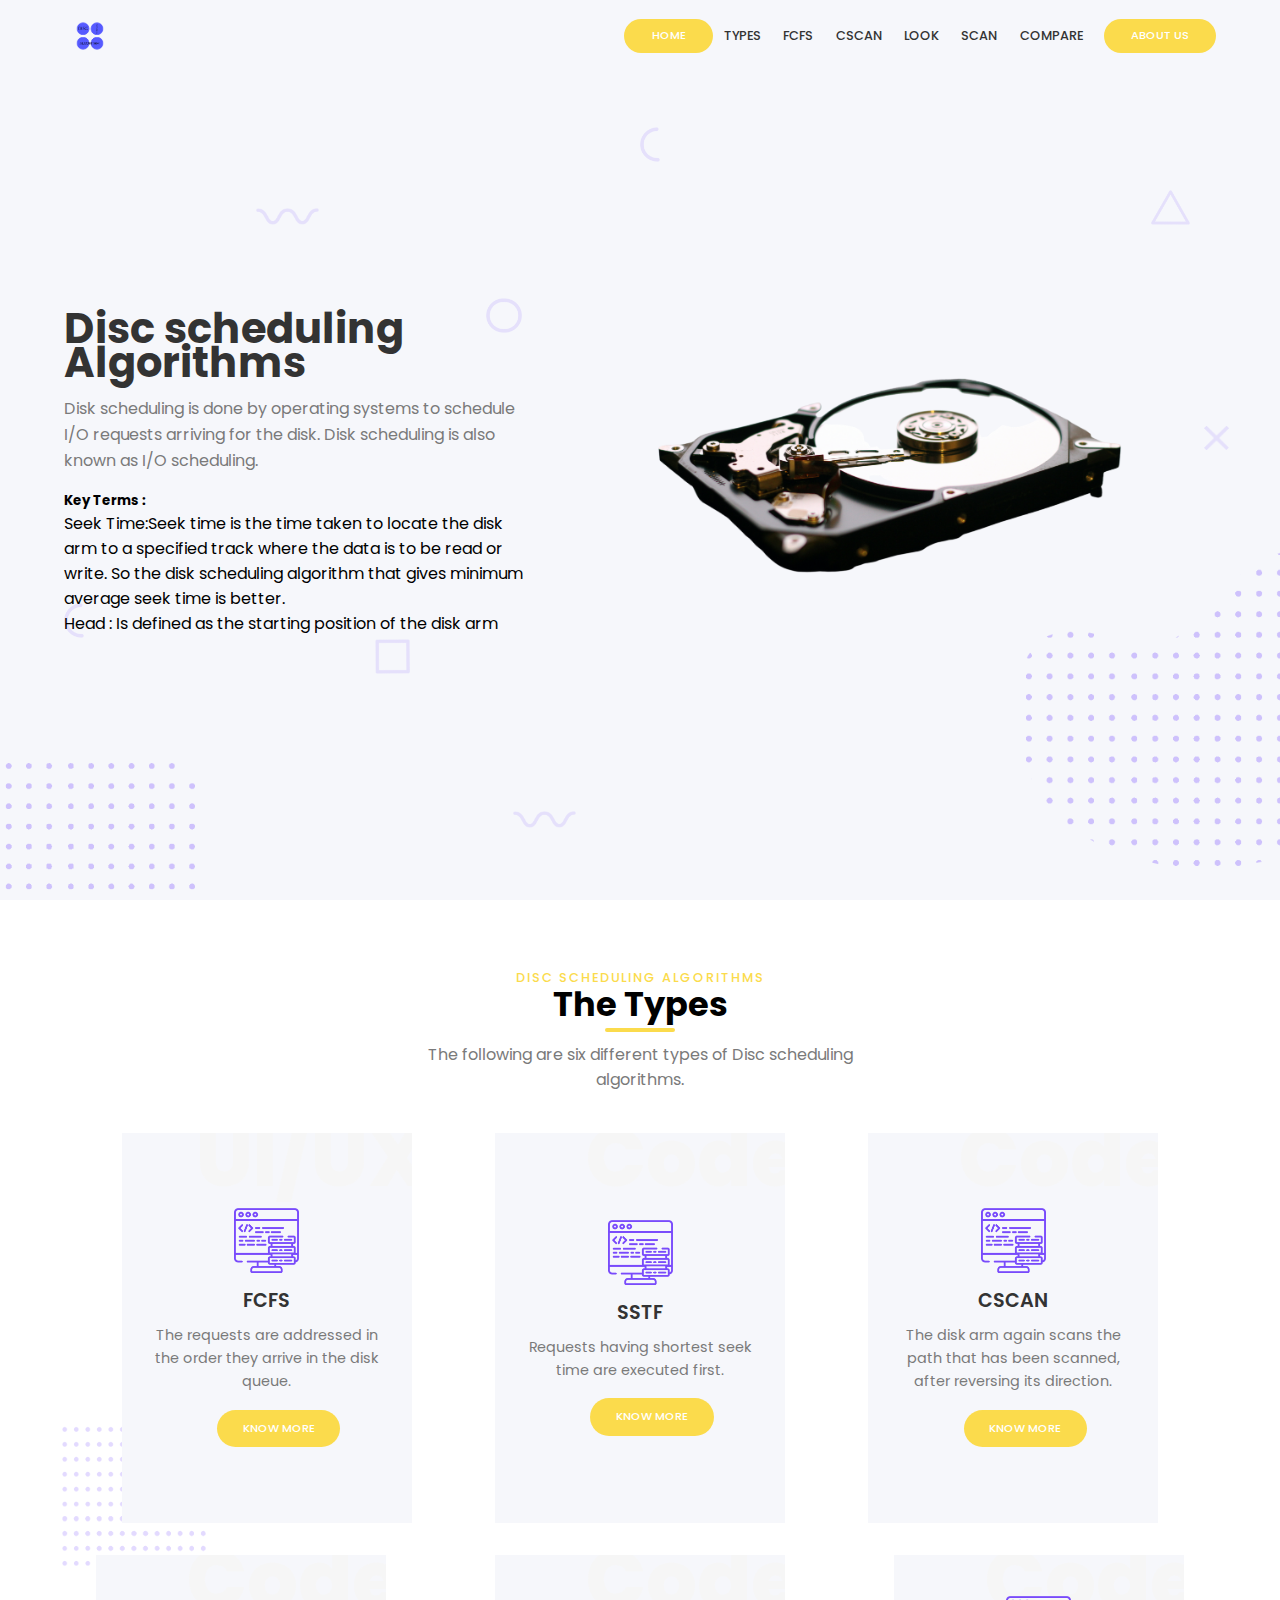
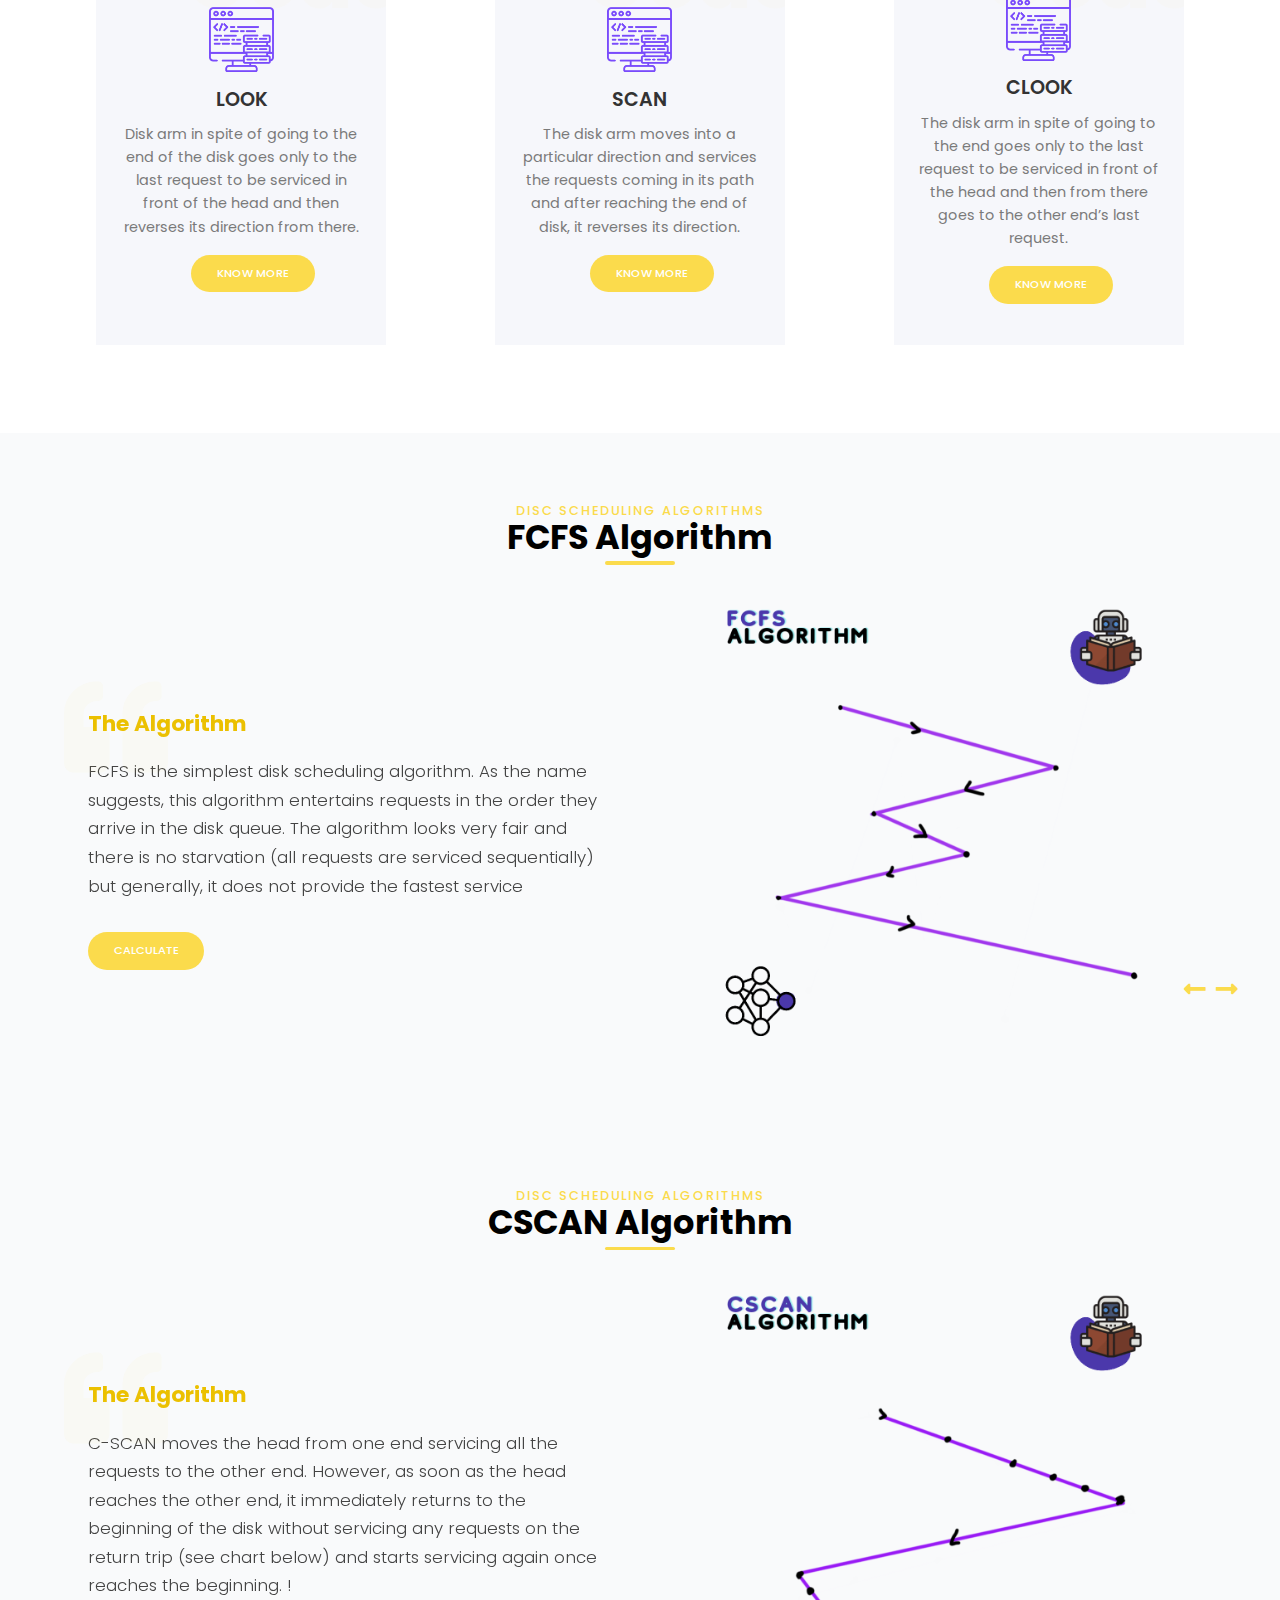
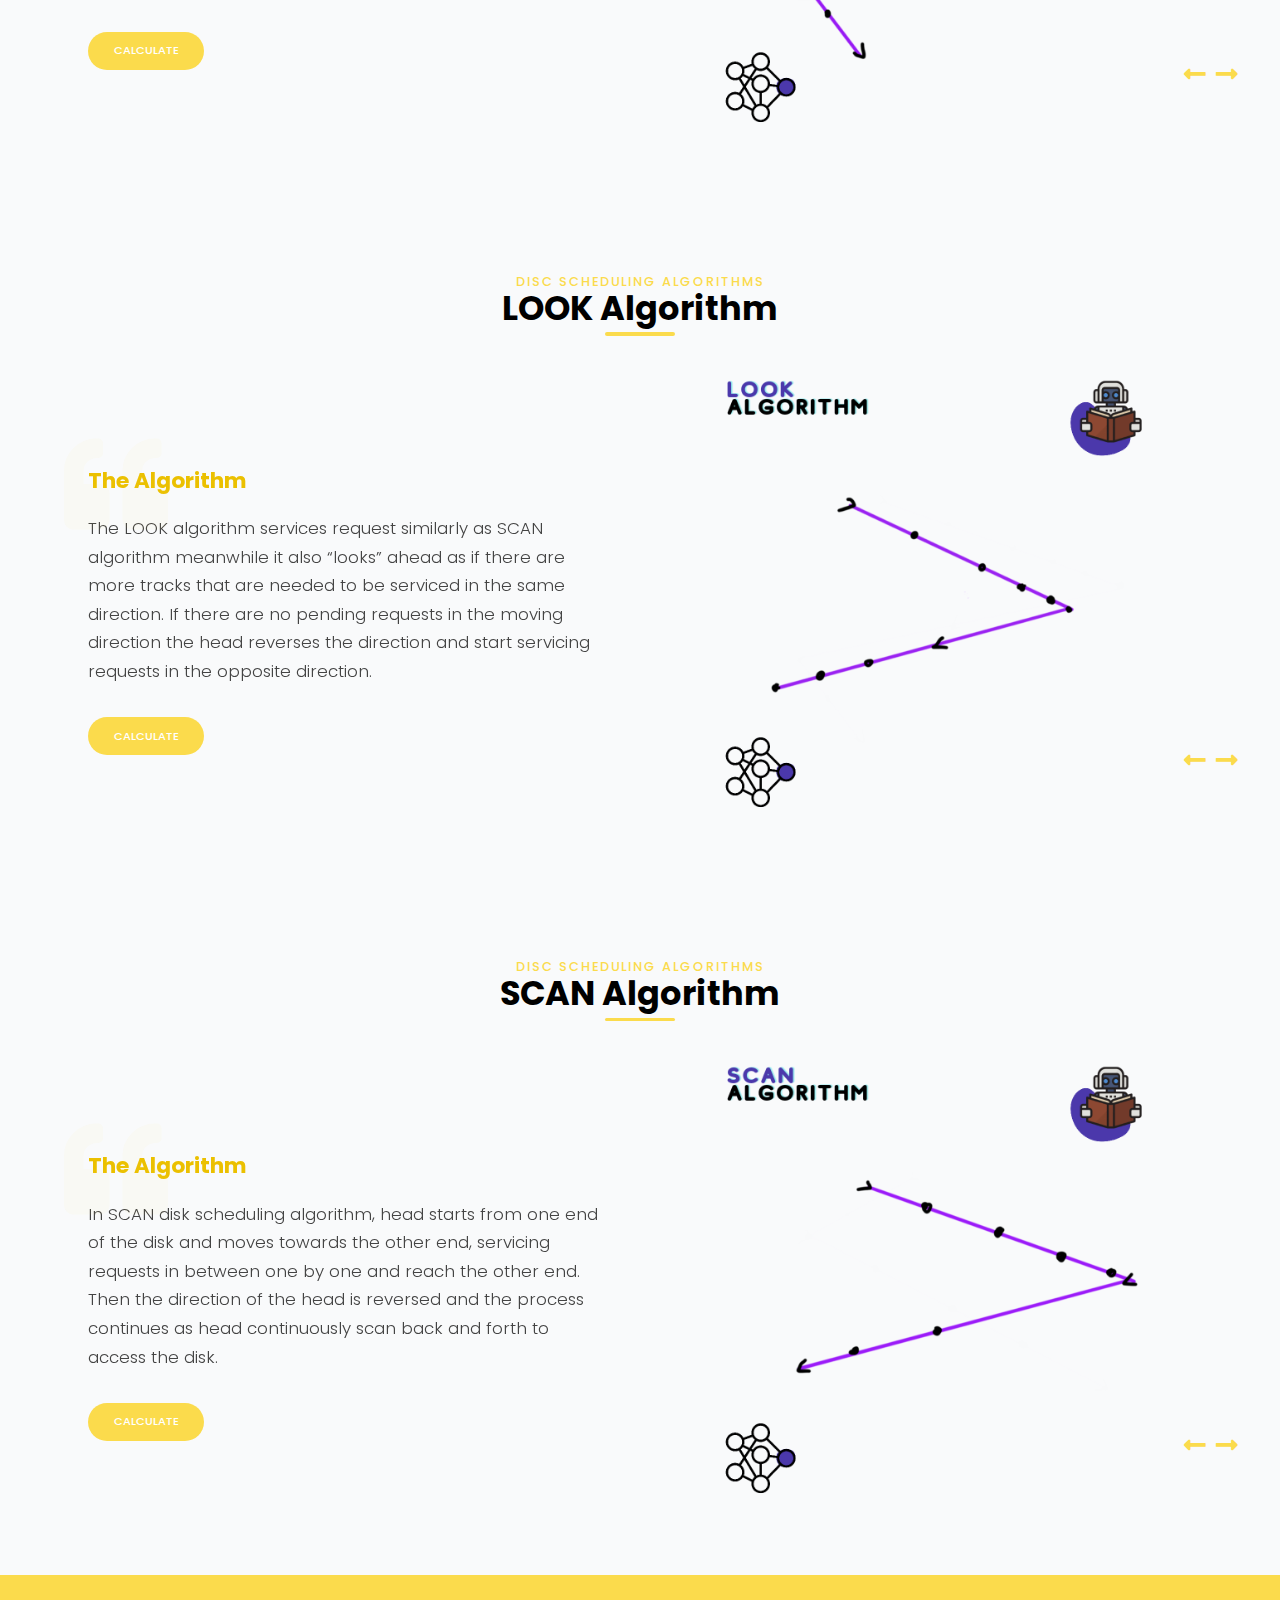
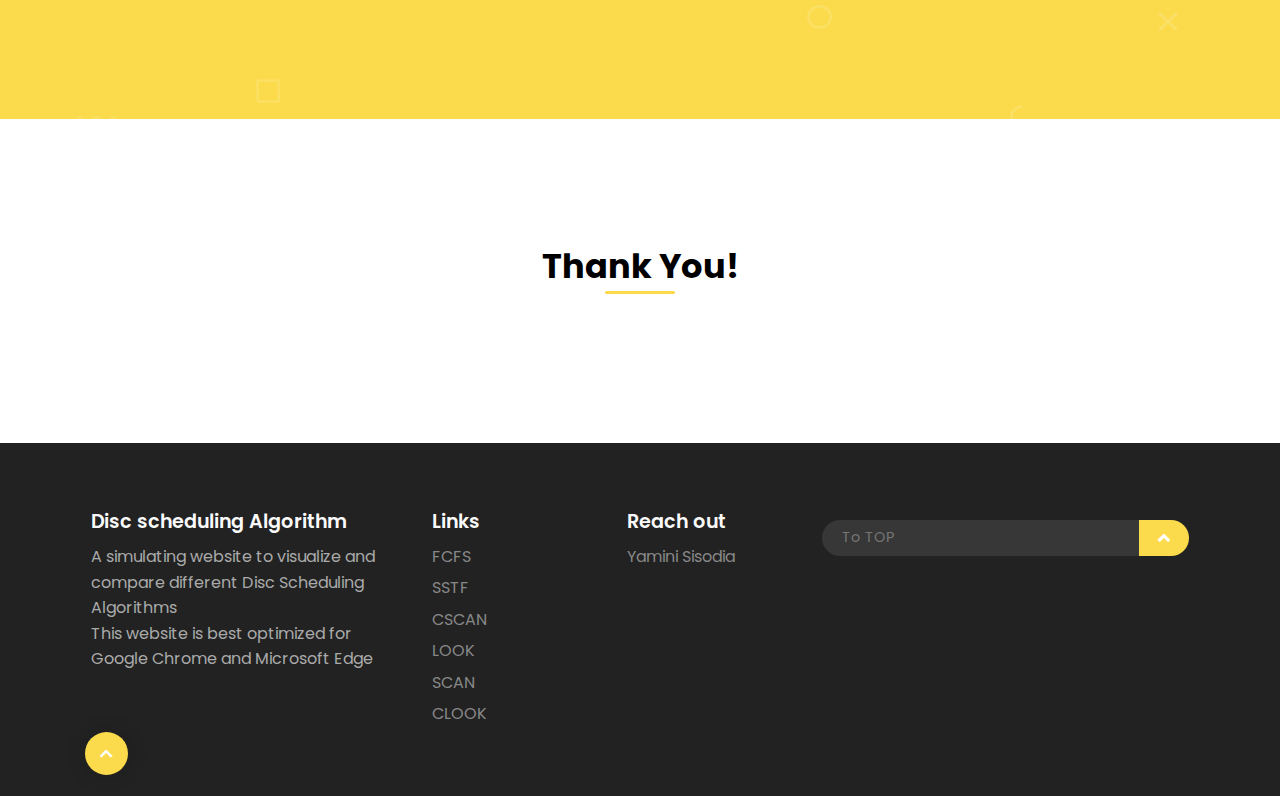
<file: index.html>
<!DOCTYPE html>
<html lang="en">
  <head>
    <meta charset="UTF-8" />
    <meta name="viewport" content="width=device-width, initial-scale=1.0" />
    <title>Disc Scheduling Algorithms</title>
    <link
      rel="stylesheet"
      href="https://cdnjs.cloudflare.com/ajax/libs/font-awesome/5.15.1/css/all.min.css"
    />
    <link
      rel="stylesheet"
      href="https://unpkg.com/swiper/swiper-bundle.min.css"
    />
    <link rel="stylesheet" href="./css/style.css" />
    <script src="https://cdnjs.cloudflare.com/ajax/libs/jquery/3.5.1/jquery.min.js" defer></script>
    <script src="./js/isotope.pkgd.min.js" defer></script>
    <script src="https://unpkg.com/swiper/swiper-bundle.min.js" defer></script>
    <script src="./js/app.js" defer></script>
  </head>
  <body>
    <main>
      <header id="header">
        <div class="overlay overlay-lg">
          <img src="./img/shapes/square.png" class="shape square" alt="" />
          <img src="./img/shapes/circle.png" class="shape circle" alt="" />
          <img
            src="./img/shapes/half-circle.png"
            class="shape half-circle1"
            alt=""
          />
          <img
            src="./img/shapes/half-circle.png"
            class="shape half-circle2"
            alt=""
          />
          <img src="./img/shapes/x.png" class="shape xshape" alt="" />
          <img src="./img/shapes/wave.png" class="shape wave wave1" alt="" />
          <img src="./img/shapes/wave.png" class="shape wave wave2" alt="" />
          <img src="./img/shapes/triangle.png" class="shape triangle" alt="" />
          <img src="./img/shapes/wave.png" class="letters" alt="" />
      
          <img src="./img/shapes/points1.png" class="points points1" alt="" />
        </div>

        <nav>
          <div class="container">
            <div class="logo">
              <img src="img\20220223_092904_0000.png" alt="" />
            </div>

            <div class="links">
              <ul>
                <li>
                  <a href="#header" class="active">Home</a>
                </li>
                <li>
                  <a href="#Types">Types</a>
                </li>
                <li>
                  <a href="#FCFS">FCFS</a>
                </li>
               
                <li>
                  <a href="#CSCAN">CSCAN</a>
                </li>
                <li>
                  <a href="#LOOK">LOOK</a>
                </li>
                <li>
                  <a href="#SCAN">SCAN</a>
                </li>
                
                <li>
                  <a href="compare.html">COMPARE</a>
                </li>
                <li>
                  <a href="#AboutUs" class="active">About us</a>
                </li>
              </ul>
            </div>

            <div class="hamburger-menu">
              <div class="bar"></div>
            </div>
          </div>
        </nav>

        <div class="header-content">
          <div class="container grid-2">
            <div class="column-1">
              <h1 class="header-title">Disc scheduling Algorithms</h1>
              <p class="text">
                Disk scheduling is done by operating systems to schedule I/O requests arriving for the disk. Disk scheduling is also known as I/O scheduling. 
      
              </p>
              <h5> Key Terms : </h5> 
              <p> Seek Time:Seek time is the time taken to locate the disk arm to a specified 
                track where the data is to be read or write. So the disk scheduling algorithm that gives minimum average seek time is better.</p>

                <p> Head : Is defined as the starting position of the disk arm</p>
              
            </div>

            <div class="column-2 image">
              <img
                src="./img/shapes/points2.png"
                class="points points2"
                alt=""
              />
              <img src="img\20220223_102037_0000.png" class="img-element z-index" alt="" />
            </div>
          </div>
        </div>
      </header>

      <section class="services section" id="Types">
        <div class="container">
          <div class="section-header">
            <h3 class="title" data-title="Disc Scheduling algorithms">The Types</h3>
            <p class="text">
            The following are six different types of Disc scheduling algorithms.
            </p>
          </div>
          
          <div class="cards">

            <a href="#FCFS" class="type-link">
              <div class="card-wrap">
                <img
                  src="./img/shapes/points3.png"
                  class="points points1 points-sq"
                  alt=""
                />
                <div class="card" data-card="UI/UX">
                  <div class="card-content z-index">
                    <img src="./img/code-icon.png" class="icon" alt="" />
                    <h3 class="title-sm">FCFS</h3>
                    <p class="text">
                      The requests 
                      are addressed in the order they arrive in the disk queue.
                    </p>
                    <a href="FCFS.html" class="btn small">Know More</a>
                  </div>
                </div>
              </div>
            </a>
           

            <a href="#SSTF" class="type-link">
              <div class="card-wrap">
                <div class="card" data-card="Code">
                  <div class="card-content z-index">
                    <img src="./img/code-icon.png" class="icon" alt="" />
                    <h3 class="title-sm">SSTF</h3>
                    <p class="text">
                      Requests having shortest seek time are executed 
                      first. 
                    </p>
                    <a href="SSTF.html" class="btn small">Know More</a>
                  </div>
                </div>
              </div>
            </a>


           <a href="#CSCAN" class="type-link">
            <div class="card-wrap">
              <div class="card" data-card="Code">
                <div class="card-content z-index">
                  <img src="./img/code-icon.png" class="icon" alt="" />
                  <h3 class="title-sm">CSCAN</h3>
                  <p class="text">
                    The disk arm again scans the path that has been scanned, 
                    after reversing its direction.
                  </p>
                  <a href="CSCAN.html" class="btn small">Know More</a>
                </div>
              </div>
            </div>
           </a>
           
           
            <a href="#LOOK" class="type-link">
              <div class="card-wrap">
                <div class="card" data-card="Code">
                  <div class="card-content z-index">
                    <img src="./img/code-icon.png" class="icon" alt="" />
                    <h3 class="title-sm">LOOK</h3>
                    <p class="text">
                      Disk arm in spite of going to the end of the disk goes only to the last request to be 
serviced in front of the head and then reverses its direction from there.
                    </p>
                    <a href="look.html" class="btn small">Know More</a>
                  </div>
                </div>
              </div>
            </a>

            <a href="#SCAN" class="type-link">
              <div class="card-wrap">
                <div class="card" data-card="Code">
                  <div class="card-content z-index">
                    <img src="./img/code-icon.png" class="icon" alt="" />
                    <h3 class="title-sm">SCAN</h3>
                    <p class="text">
                      The disk arm moves into a particular direction and services the 
requests coming in its path and after reaching the end of disk, it reverses its direction.
                    </p>
                    <a href="SCAN.html" class="btn small">Know More</a>
                  </div>
                </div>
              </div>
            </a>

            <a href="#CLOOK" class="type-link">
              <div class="card-wrap">
                <div class="card" data-card="Code">
                  <div class="card-content z-index">
                    <img src="./img/code-icon.png" class="icon" alt="" />
                    <h3 class="title-sm">CLOOK</h3>
                    <p class="text">
                      The disk arm in spite of going to the end 
                      goes only to the last request to be serviced in front of the head and then from there goes to 
                      the other end’s last request.
                    </p>
                    <a href="Clook.html" class="btn small">Know More</a>
                  </div>
                </div>
              </div>
            </a>


           


          </div>
        </div>
      </section>

      
    

      <section class="testimonials section" id="FCFS">
        <div class="container">
          <div class="section-header">
            <h3 class="title" data-title="Disc scheduling Algorithms">FCFS Algorithm</h3>
          </div>

          <div class="testi-content grid-2">
            <div class="column-1 reviews">
              <div class="swiper-container">
                <div class="swiper-wrapper">

                  
                  <div class="swiper-slide review">
                    <i class="fas fa-quote-left quote"></i>
                    <div class="rate">
                     <h3>The Algorithm</h3>
                    </div>

                    <p class="review-text">
                      FCFS is the simplest disk scheduling algorithm. As the name suggests, this algorithm entertains requests 
in the order they arrive in the disk queue. The algorithm looks very fair and there is no starvation (all 
requests are serviced sequentially) but generally, it does not provide the fastest service
                    </p>

                   
                  </div>


                  <div class="swiper-slide review">
                    <i class="fas fa-quote-left quote"></i>
                    <div class="rate">
                     <h3>Step1</h3>
                    </div>

                    <p class="review-text">
                      Let Request array represents an array storing indexes of tracks that have been requested in 
ascending order of their time of arrival. ‘head’ is the position of disk head.
                    </p>

                    
                  </div>

                  <div class="swiper-slide review">
                    <i class="fas fa-quote-left quote"></i>
                    <div class="rate">
                      <h3>Step2</h3>
                    </div>

                    <p class="review-text">
                      Let us one by one take the tracks in default order and calculate the absolute distance of the 
                      track from the head.
                    </p>

                  
                  </div>

                  <div class="swiper-slide review">
                    <i class="fas fa-quote-left quote"></i>
                    <div class="rate">
                     <h3>Step3</h3>
                    </div>

                    <p class="review-text">
                      Increment the total seek count with this distance.
                    </p>

                    
                  </div>

                  <div class="swiper-slide review">
                    <i class="fas fa-quote-left quote"></i>
                    <div class="rate">
                     <h3>Step4</h3>
                    </div>

                    <p class="review-text">
                      Currently serviced track position now becomes the new head position
                    </p>

                    
                  </div>

                  <div class="swiper-slide review">
                    <i class="fas fa-quote-left quote"></i>
                    <div class="rate">
                     <h3>Step5</h3>
                    </div>

                    <p class="review-text">
                      Go to step 2 until all tracks in request array have not been serviced.

                    </p>

                    
                  </div>
                  

                </div>

                <div class="review-nav swiper-button-prev">
                  <i class="fas fa-long-arrow-alt-left"></i>
                </div>
                <div class="review-nav swiper-button-next">
                  <i class="fas fa-long-arrow-alt-right"></i>
                </div>
              </div>
           
           
              <a href="FCFS.html#Stimulator" class="btn calculate">Calculate</a>
            </div>

            <div class="column-2 image">
              <img src="img/FCFS.png" alt="" class="img-element" />
            </div>
          </div>
        </div>

      </section>

      <!---edit-->

      
      <!-- <section class="testimonials section" id="SSTF">
        <div class="container">
          <div class="section-header">
            <h3 class="title" data-title="Disc scheduling Algorithms">SSTF Algorithm</h3>
          </div>

          <div class="testi-content grid-2">
            <div class="column-1 reviews">
              <div class="swiper-container">
                <div class="swiper-wrapper">

                  <div class="swiper-slide review">
                    <i class="fas fa-quote-left quote"></i>
                    <div class="rate">
                     <h3>The Algorithm</h3>
                    </div>

                    <p class="review-text">
                      Lorem ipsum dolor sit amet consectetur, adipisicing elit.
                      Perspiciatis ab incidunt, dicta quam inventore ipsum
                      dolor. Consectetur nam incidunt error!
                    </p>

                   
                  </div>

                  <div class="swiper-slide review">
                    <i class="fas fa-quote-left quote"></i>
                    <div class="rate">
                     <h3>Step1</h3>
                    </div>

                    <p class="review-text">
                      Lorem, ipsum dolor sit amet consectetur adipisicing elit.
                      Laudantium adipisci veniam debitis quas, sapiente
                      repellendus mollitia. Laboriosam labore voluptate quos?
                    </p>

                    
                  </div>

                  <div class="swiper-slide review">
                    <i class="fas fa-quote-left quote"></i>
                    <div class="rate">
                      <h3>Step2</h3>
                    </div>

                    <p class="review-text">
                      Lorem ipsum dolor, sit amet consectetur adipisicing elit.
                      Fugiat voluptate consequatur aut tenetur fugit error
                      molestiae quaerat ex odio rem?
                    </p>

                  
                  </div>

                  <div class="swiper-slide review">
                    <i class="fas fa-quote-left quote"></i>
                    <div class="rate">
                     <h3>Step3</h3>
                    </div>
                    <p class="review-text">
                      Lorem ipsum dolor sit amet consectetur adipisicing elit.
                      Cupiditate voluptatum enim nemo quod amet dolorum aliquam,
                      sapiente omnis eaque consectetur.
                    </p>

                    
                  </div>

                </div>

                <div class="review-nav swiper-button-prev">
                  <i class="fas fa-long-arrow-alt-left"></i>
                </div>
                <div class="review-nav swiper-button-next">
                  <i class="fas fa-long-arrow-alt-right"></i>
                </div>

              </div>
              <a href="/SSTF.html#Stimulator" class="btn calculate">Calculate</a>
            </div>

            <div class="column-2 image">
              <img src="img/SSTF.png" alt="" class="img-element" />
            </div>
          </div>
        </div>

       
      </section> -->





      
      <section class="testimonials section" id="CSCAN">
        <div class="container">
          <div class="section-header">
            <h3 class="title" data-title="Disc scheduling Algorithms">CSCAN Algorithm</h3>
          </div>

          <div class="testi-content grid-2">
            <div class="column-1 reviews">
              <div class="swiper-container">
                <div class="swiper-wrapper">

                  
                  <div class="swiper-slide review">
                    <i class="fas fa-quote-left quote"></i>
                    <div class="rate">
                     <h3>The Algorithm</h3>
                    </div>

                    <p class="review-text">
                      C-SCAN moves the head from one end servicing all the requests to the 
other end. However, as soon as the head reaches the other end, it immediately returns to the beginning of 
the disk without servicing any requests on the return trip (see chart below) and starts servicing again once 
reaches the beginning. !
                    </p>

                   
                  </div>


                  <div class="swiper-slide review">
                    <i class="fas fa-quote-left quote"></i>
                    <div class="rate">
                     <h3>Step1</h3>
                    </div>

                    <p class="review-text">
                      Let Request array represents an array storing indexes of tracks that have been requested in 
                      ascending order of their time of arrival. ‘head’ is the position of disk head.
                    </p>

                    
                  </div>

                  <div class="swiper-slide review">
                    <i class="fas fa-quote-left quote"></i>
                    <div class="rate">
                      <h3>Step2</h3>
                    </div>

                    <p class="review-text">
                      The head services only in the right direction from 0 to size of the disk.
                    </p>

                  
                  </div>

                  <div class="swiper-slide review">
                    <i class="fas fa-quote-left quote"></i>
                    <div class="rate">
                     <h3>Step3</h3>
                    </div>

                    <p class="review-text">
                      While moving in the left direction do not service any of the tracks
                    </p>

                    
                  </div>


                  <div class="swiper-slide review">
                    <i class="fas fa-quote-left quote"></i>
                    <div class="rate">
                     <h3>Step4</h3>
                    </div>

                    <p class="review-text">
                      When we reach at the beginning(left end) reverse the direction.
                    </p>

                    
                  </div>

                  <div class="swiper-slide review">
                    <i class="fas fa-quote-left quote"></i>
                    <div class="rate">
                     <h3>Step5</h3>
                    </div>

                    <p class="review-text">
                      While moving in right direction it services all tracks one by one.
                    </p>

                    
                  </div>

                  <div class="swiper-slide review">
                    <i class="fas fa-quote-left quote"></i>
                    <div class="rate">
                     <h3>Step6</h3>
                    </div>

                    <p class="review-text">
                      While moving in right direction calculate the absolute distance of the track from the head.

                    </p>

                    
                  </div>

                  <div class="swiper-slide review">
                    <i class="fas fa-quote-left quote"></i>
                    <div class="rate">
                     <h3>Step7</h3>
                    </div>

                    <p class="review-text">
                      Increment the total seek count with this distance.
                    </p>

                    
                  </div>

                  <div class="swiper-slide review">
                    <i class="fas fa-quote-left quote"></i>
                    <div class="rate">
                     <h3>Step8</h3>
                    </div>

                    <p class="review-text">
                      Currently serviced track position now becomes the new head position.
                    </p>

                    
                  </div>


                  <div class="swiper-slide review">
                    <i class="fas fa-quote-left quote"></i>
                    <div class="rate">
                     <h3>Step9</h3>
                    </div>

                    <p class="review-text">
                      Go to step 6 until we reach at right end of the disk.
                    </p>

                    
                  </div>

                  <div class="swiper-slide review">
                    <i class="fas fa-quote-left quote"></i>
                    <div class="rate">
                     <h3>Step10</h3>
                    </div>

                    <p class="review-text">
                      If we reach at the right end of the disk reverse the direction and go to step 3 until all tracks 
                      in request array have not been serviced.
                    </p>

                    
                  </div>

                  

                </div>

                <div class="review-nav swiper-button-prev">
                  <i class="fas fa-long-arrow-alt-left"></i>
                </div>
                <div class="review-nav swiper-button-next">
                  <i class="fas fa-long-arrow-alt-right"></i>
                </div>
              </div>
              <a href="CSCAN.html#Stimulator" class="btn calculate">Calculate</a>
            </div>

            <div class="column-2 image">
              <img src="img/CSCAN.png" alt="" class="img-element" />
            </div>
          </div>
        </div>

        
      </section>





      
      <section class="testimonials section" id="LOOK">
        <div class="container">
          <div class="section-header">
            <h3 class="title" data-title="Disc scheduling Algorithms">LOOK Algorithm</h3>
          </div>

          <div class="testi-content grid-2">
            <div class="column-1 reviews">
              <div class="swiper-container">
                <div class="swiper-wrapper">

                  
                  <div class="swiper-slide review">
                    <i class="fas fa-quote-left quote"></i>
                    <div class="rate">
                     <h3>The Algorithm</h3>
                    </div>

                    <p class="review-text">
                      The 
                      LOOK algorithm services request similarly as SCAN algorithm meanwhile it also “looks” ahead as if 
                      there are more tracks that are needed to be serviced in the same direction. If there are no pending requests 
                      in the moving direction the head reverses the direction and start servicing requests in the opposite 
                      direction.
                    </p>

                   
                  </div>


                  <div class="swiper-slide review">
                    <i class="fas fa-quote-left quote"></i>
                    <div class="rate">
                     <h3>Step1</h3>
                    </div>

                    <p class="review-text">
                      Let Request array represents an array storing indexes of tracks that have been requested in 
ascending order of their time of arrival. ‘head’ is the position of disk head.
                    </p>

                    
                  </div>

                  <div class="swiper-slide review">
                    <i class="fas fa-quote-left quote"></i>
                    <div class="rate">
                      <h3>Step2</h3>
                    </div>

                    <p class="review-text">
                      The intial direction in which head is moving is given and it services in the same direction.
                    </p>

                  
                  </div>

                  <div class="swiper-slide review">
                    <i class="fas fa-quote-left quote"></i>
                    <div class="rate">
                     <h3>Step3</h3>
                    </div>

                    <p class="review-text">
                      The head services all the requests one by one in the direction head is moving.
                    </p>

                    
                  </div>

                  <div class="swiper-slide review">
                    <i class="fas fa-quote-left quote"></i>
                    <div class="rate">
                     <h3>Step4</h3>
                    </div>

                    <p class="review-text">
                      The head continues to move in the same direction untill all the request in this direction are 
                      not finished.
                      
                    </p>

                    
                  </div>
                  <div class="swiper-slide review">
                    <i class="fas fa-quote-left quote"></i>
                    <div class="rate">
                     <h3>Step5</h3>
                    </div>

                    <p class="review-text">
                      While moving in this direction calculate the absolute distance of the track from the head.
                    </p>

                    
                  </div>

                  <div class="swiper-slide review">
                    <i class="fas fa-quote-left quote"></i>
                    <div class="rate">
                     <h3>Step6</h3>
                    </div>

                    <p class="review-text">
                      Increment the total seek count with this distance.

                    </p>

                    
                  </div>

                  <div class="swiper-slide review">
                    <i class="fas fa-quote-left quote"></i>
                    <div class="rate">
                     <h3>Step7</h3>
                    </div>

                    <p class="review-text">
                      Currently serviced track position now becomes the new head position.
                    </p>

                    
                  </div>

                  <div class="swiper-slide review">
                    <i class="fas fa-quote-left quote"></i>
                    <div class="rate">
                     <h3>Step8</h3>
                    </div>

                    <p class="review-text">
                      Go to step 5 until we reach at last request in this direction.

                    </p>

                    
                  </div>

                  <div class="swiper-slide review">
                    <i class="fas fa-quote-left quote"></i>
                    <div class="rate">
                     <h3>Step9</h3>
                    </div>

                    <p class="review-text">
                      If we reach where no requests are needed to be serviced in this direction reverse the 
direction and go to step 3 until all tracks in request array have not been serviced.
                    </p>

                    
                  </div>

                  

                </div>

                <div class="review-nav swiper-button-prev">
                  <i class="fas fa-long-arrow-alt-left"></i>
                </div>
                <div class="review-nav swiper-button-next">
                  <i class="fas fa-long-arrow-alt-right"></i>
                </div>
              </div>
              <a href="look.html#Stimulator" class="btn calculate">Calculate</a>
            </div>

            <div class="column-2 image">
              <img src="img/LOOK.png" alt="" class="img-element" />
            </div>
          </div>
        </div>

        
      </section>



      
      <section class="testimonials section" id="SCAN">
        <div class="container">
          <div class="section-header">
            <h3 class="title" data-title="Disc scheduling Algorithms">SCAN Algorithm</h3>
          </div>

          <div class="testi-content grid-2">
            <div class="column-1 reviews">
              <div class="swiper-container">
                <div class="swiper-wrapper">

                  
                  <div class="swiper-slide review">
                    <i class="fas fa-quote-left quote"></i>
                    <div class="rate">
                     <h3>The Algorithm</h3>
                    </div>

                    <p class="review-text">
                      In SCAN disk scheduling algorithm, head starts from one end of the disk and moves towards the other 
end, servicing requests in between one by one and reach the other end. Then the direction of the head is 
reversed and the process continues as head continuously scan back and forth to access the disk.
                    </p>

                   
                  </div>


                  <div class="swiper-slide review">
                    <i class="fas fa-quote-left quote"></i>
                    <div class="rate">
                     <h3>Step1</h3>
                    </div>

                    <p class="review-text">
                      Let Request array represents an array storing indexes of tracks that have been requested in 
ascending order of their time of arrival. ‘head’ is the position of disk head.

                    </p>

                    
                  </div>



                  <div class="swiper-slide review">
                    <i class="fas fa-quote-left quote"></i>
                    <div class="rate">
                      <h3>Step2</h3>
                    </div>

                    <p class="review-text">
                      Let direction represents whether the head is moving towards left or right.

                    </p>

                  
                  </div>

                  <div class="swiper-slide review">
                    <i class="fas fa-quote-left quote"></i>
                    <div class="rate">
                     <h3>Step3</h3>
                    </div>

                    <p class="review-text">
                      In the direction in which head is moving service all tracks one by one.

                    </p>

                    
                  </div>


                  <div class="swiper-slide review">
                    <i class="fas fa-quote-left quote"></i>
                    <div class="rate">
                     <h3>Step 4</h3>
                    </div>

                    <p class="review-text">
                      Calculate the absolute distance of the track from the head.
                    </p>

                   
                  </div>

                  <div class="swiper-slide review">
                    <i class="fas fa-quote-left quote"></i>
                    <div class="rate">
                     <h3>Step 5</h3>
                    </div>

                    <p class="review-text">
                      Increment the total seek count with this distance.

                    </p>

                   
                  </div>

                  <div class="swiper-slide review">
                    <i class="fas fa-quote-left quote"></i>
                    <div class="rate">
                     <h3>Step 6</h3>
                    </div>

                    <p class="review-text">
                      Currently serviced track position now becomes the new head position.
                    </p>

                   
                  </div>

                  <div class="swiper-slide review">
                    <i class="fas fa-quote-left quote"></i>
                    <div class="rate">
                     <h3>Step 7</h3>
                    </div>

                    <p class="review-text">
                      Go to step 3 until we reach at one of the ends of the disk.
                    </p>

                   
                  </div>

                  <div class="swiper-slide review">
                    <i class="fas fa-quote-left quote"></i>
                    <div class="rate">
                     <h3>Step 8</h3>
                    </div>

                    <p class="review-text">
                      If we reach at the end of the disk reverse the direction and go to step 2 until all tracks in 
                      request array have not been serviced.
                    </p>

                   
                  </div>

                  

                </div>

                <div class="review-nav swiper-button-prev">
                  <i class="fas fa-long-arrow-alt-left"></i>
                </div>
                <div class="review-nav swiper-button-next">
                  <i class="fas fa-long-arrow-alt-right"></i>
                </div>
              </div>
              <a href="SCAN.html#Stimulator" class="btn calculate">Calculate</a>
            </div>

            <div class="column-2 image">
              <img src="img/SCAN.png" alt="" class="img-element" />
            </div>
          </div>
        </div>

       
      </section>



      
      <!-- <section class="testimonials section" id="CLOOK">
        <div class="container">
          <div class="section-header">
            <h3 class="title" data-title="Disc scheduling Algorithms">CLOOK Algorithm</h3>
          </div>

          <div class="testi-content grid-2">
            <div class="column-1 reviews">
              <div class="swiper-container">
                <div class="swiper-wrapper">

                  
                  <div class="swiper-slide review">
                    <i class="fas fa-quote-left quote"></i>
                    <div class="rate">
                     <h3>The Algorithm</h3>
                    </div>

                    <p class="review-text">
                      Lorem ipsum dolor sit amet consectetur, adipisicing elit.
                      Perspiciatis ab incidunt, dicta quam inventore ipsum
                      dolor. Consectetur nam incidunt error!
                    </p>

                   
                  </div>


                  <div class="swiper-slide review">
                    <i class="fas fa-quote-left quote"></i>
                    <div class="rate">
                     <h3>Step1</h3>
                    </div>

                    <p class="review-text">
                      Lorem, ipsum dolor sit amet consectetur adipisicing elit.
                      Laudantium adipisci veniam debitis quas, sapiente
                      repellendus mollitia. Laboriosam labore voluptate quos?
                    </p>

                    
                  </div>

                  <div class="swiper-slide review">
                    <i class="fas fa-quote-left quote"></i>
                    <div class="rate">
                      <h3>Step2</h3>
                    </div>

                    <p class="review-text">
                      Lorem ipsum dolor, sit amet consectetur adipisicing elit.
                      Fugiat voluptate consequatur aut tenetur fugit error
                      molestiae quaerat ex odio rem?
                    </p>

                  
                  </div>

                  <div class="swiper-slide review">
                    <i class="fas fa-quote-left quote"></i>
                    <div class="rate">
                     <h3>Step3</h3>
                    </div>

                    <p class="review-text">
                      Lorem ipsum dolor sit amet consectetur adipisicing elit.
                      Cupiditate voluptatum enim nemo quod amet dolorum aliquam,
                      sapiente omnis eaque consectetur.
                    </p>

                    
                  </div>

                  

                </div>

                <div class="review-nav swiper-button-prev">
                  <i class="fas fa-long-arrow-alt-left"></i>
                </div>
                <div class="review-nav swiper-button-next">
                  <i class="fas fa-long-arrow-alt-right"></i>
                </div>
              </div>
              <a href="Clook.html#Stimulator" class="btn calculate">Calculate</a>
            </div>

            <div class="column-2 image">
              <img src="img/CLOOK.png" alt="" class="img-element" />
            </div>
          </div>
        </div>

        
      </section> -->



       <!---edit-->
      


       <section class="portfolio section" id="AboutUs">
        <div class="background-bg">
          <div class="overlay overlay-sm">
            <img
              src="./img/shapes/half-circle.png"
              class="shape half-circle1"
              alt=""
            />
            <img
              src="./img/shapes/half-circle.png"
              class="shape half-circle2"
              alt=""
            />
            <img src="./img/shapes/square.png" class="shape square" alt="" />
            <img src="./img/shapes/wave.png" class="shape wave" alt="" />
            <img src="./img/shapes/circle.png" class="shape circle" alt="" />
            <img
              src="./img/shapes/triangle.png"
              class="shape triangle"
              alt=""
            />
            <img src="./img/shapes/x.png" class="shape xshape" alt="" />
          </div>
        </div>

        <!-- <div class="container">
          <div class="section-header">
            <h3 class="title" data-title="Disc Schedulig Algorithms">The Team</h3>
          </div>

          <div class="section-body">
            <div class="filter">
              <button class="filter-btn active" data-filter="*">All</button>
              <button class="filter-btn" data-filter=".ui">Front end</button>
              <button class="filter-btn" data-filter=".webdev">Back end</button>
              <button class="filter-btn" data-filter=".appdev">
                Algorithms
              </button>
              <button class="filter-btn" data-filter=".logo-design">
                Design
              </button>
            </div>

            <div class="grid">
              <div class="grid-item appdev logo-design">
                <div class="gallery-image">
                  <img src="./img/portfolio/nabhi-image.jpeg" alt="" />
                  <div class="img-overlay">
                    <div class="plus"></div>
                    <div class="img-description">
                      <h3>Nabhi Shah</h3>
                      <h5>Design & Algo</h5>
                    </div>
                  </div>
                </div>
              </div>
              <div class="grid-item ui appdev">
                <div class="gallery-image">
                  <img src="./img/portfolio/Saumya-image.jpeg" alt="" />
                  <div class="img-overlay">
                    <div class="plus"></div>
                    <div class="img-description">
                      <h3>Saumya Shah</h3>
                      <h5>Front-End & Algo</h5>
                    </div>
                  </div>
                </div>
              </div>
              <div class="grid-item ui webdev">
                <div class="gallery-image">
                  <img src="./img/portfolio/Pulak-image.jpg" alt="" />
                  <div class="img-overlay">
                    <div class="plus"></div>
                    <div class="img-description">
                      <h3>Pulak Jain</h3>
                      <h5>Front-End & Back-End</h5>
                    </div>
                  </div>
                </div>
              </div>
              <div class="grid-item appdev webdev">
                <div class="gallery-image">
                  <img src="./img/portfolio/Om-image.jpeg" alt="" style="width: 70%; height: 120%;">
                  <div class="img-overlay">
                    <div class="plus"></div>
                    <div class="img-description">
                      <h3>Om patel</h3>
                      <h5>Back-End & Algo</h5>
                    </div>
                  </div>
                </div>
              </div>
             
              <div class="grid-item ui logo-design">
                <div class="gallery-image">
                  <img src="./img/portfolio/Jugal-image.jpeg" alt="" />
                  <div class="img-overlay">
                    <div class="plus"></div>
                    <div class="img-description">
                      <h3>Jugal Soni</h3>
                      <h5>Front-End & Design</h5>
                    </div>
                  </div>
                </div>
              </div>
           
             
              
            </div>
          </div>
        </div> -->
      </section>


     

      <section class="hireme" id="hireme">
        <div class="container">
          <h3 class="title">Thank You!</h3>
          <!-- <p class="text">
            This website is part of our University
             project - (Pandit Deendayal Energy University) for the Operating Systems Lab course. We are taking feedbacks for any bugs you face for this site. Ping anyone of the developer on their LinkedIn profile given below if you wish to report a bug.
          </p> -->
          
        </div>
      </section>
    </main>

    <footer class="footer">
      <div class="container">
        <div class="grid-4">
          <div class="grid-4-col footer-about">
            <h3 class="title-sm">Disc scheduling Algorithm</h3>
            <p class="text">
              A simulating website to visualize and compare different Disc Scheduling Algorithms
            </p>
            <p class="text">
              This website is best optimized for Google Chrome and Microsoft Edge
            </p>
          </div>

          <div class="grid-4-col footer-links">
            <h3 class="title-sm">Links</h3>
            <ul>
              <li>
                <a href="FCFS.html">FCFS</a>
              </li>
              <li>
                <a href="SSTF.html">SSTF</a>
              </li>
              <li>
                <a href="CSCAN.html">CSCAN</a>
              </li>
              <li>
                <a href="LOOK.html">LOOK</a>
              </li>
              <li>
                <a href="SCAN.html">SCAN</a>
              </li>
              <li>
                <a href="CLOOK.html">CLOOK</a>
              </li>
            </ul>
          </div>

          <div class="grid-4-col footer-links">
            <h3 class="title-sm">Reach out</h3>
              <ul>
                <li>
                  <a href="https://www.linkedin.com/in/yamini-sisodia-357b53220/">Yamini Sisodia</a>
                </li>
              </ul>

          </div>


          <div class="grid-4-col footer-newstletter">
            
            <div class="footer-input-wrap">
              <input type="email" class="footer-input" placeholder="To TOP" />
              <a href="#" class="input-arrow">
                <i class="fas fa-angle-up"></i>
              </a>
            </div>
          </div>
        </div>

            <div class="back-btn-wrap">
              <a href="#" class="back-btn">
                <i class="fas fa-chevron-up"></i>
              </a>
            </div>
          </div>
       
    </footer>
  </body>
</html>
</file>
<file: css/style.css>
@import url("https://fonts.googleapis.com/css2?family=Poppins:wght@100;200;300;400;500;600;700;800;900&display=swap");

:root {
  --dark-one: #333;
  --dark-two: #7a7a7a;
  --main-color: #fbdb4c;
  --light-one: #fff;
  --light-two: #f9fafb;
  --light-three: #f6f7fb;
}

/* Genral Styles */

*,
*::before,
*::after {
  margin: 0;
  padding: 0;
  box-sizing: border-box;
}

html {
  scroll-behavior: smooth;
}

body,
button,
input,
textarea {
  font-family: "Poppins", sans-serif;
}

a {
  text-decoration: none;
}

ul {
  list-style: none;
}

img {
  width: 80%;
}

.container {
  position: relative;
  z-index: 5;
  max-width: 92rem;
  padding: 0 4rem;
  margin: 0 auto;
}

.stop-scrolling {
  height: 100%;
  overflow: hidden;
}

.grid-2 {
  display: grid;
  grid-template-columns: repeat(2, 1fr);
  align-items: center;
  justify-content: center;
}

.text {
  font-size: 1.25rem;
  color: var(--dark-two);
  line-height: 1.6;
}

.column-1 {
  margin-right: 1.5rem;
}

.column-2 {
  margin-left: 1.5rem;
}

.image {
  position: relative;
  display: flex;
  align-items: center;
  justify-content: center;
}


.z-index {
  position: relative;
  z-index: 2;
}

.overlay {
  position: absolute;
  width: 100%;
  height: 100%;
  overflow: hidden;
  top: 0;
  left: 0;
}

.overlay .shape {
  width: initial;
  opacity: 0.13;
  position: absolute;
}

.overlay.overlay-lg .shape {
  height: 55px;
}

.overlay.overlay-lg .shape.wave {
  height: initial;
  width: 88px;
}

.overlay.overlay-lg .shape.xshape {
  height: 38px;
}

.overlay.overlay-sm .shape {
  filter: brightness(0) invert(1);
  opacity: 0.15;
  height: 40px;
}

.overlay.overlay-sm .shape.wave {
  height: initial;
  width: 70px;
}

.overlay.overlay-sm .shape.xshape {
  height: 30px;
}

.points {
  opacity: 0.3;
  position: absolute;
}

.section {
  padding: 3rem 0;
  overflow: hidden;
}

.section-header {
  text-align: center;
  margin-bottom: 1.5rem;
}

.title {
  position: relative;
  display: inline-block;
  padding-bottom: 1rem;
  line-height: 1;
  font-size: 2.8rem;
  margin-bottom: 0.6rem;
}

.title:before {
  content: attr(data-title);
  display: block;
  margin-bottom: 0.4rem;
  color: var(--main-color);
  font-size: 1.15rem;
  font-weight: 500;
  text-transform: uppercase;
  letter-spacing: 3px;
}

.title:after {
  content: "";
  position: absolute;
  width: 90px;
  height: 5px;
  border-radius: 3px;
  background-color: var(--main-color);
  bottom: 0;
  left: 50%;
  transform: translateX(-50%);
}

.section-header .text {
  max-width: 600px;
  margin: 0 auto;
}

.title-sm {
  color: var(--dark-one);
  font-weight: 600;
  font-size: 1.6rem;
}

.points-sq {
  width: 210px;
}

.btn {
  display: inline-block;
  padding: 0.85rem 2rem;
  background-color: var(--main-color);
  color: var(--light-one);
  border-radius: 2rem;
  font-size: 1.05rem;
  text-transform: uppercase;
  font-weight: 500;
  transition: 0.3s;
  margin-left: 1.5rem;
}

.btn:hover {
  background-color: #6b44e0;
}

.btn.small {
  padding: 0.7rem 1.8rem;
  font-size: 1rem;
}

/* .btn.calculate {
  padding: 0.7rem 1.8rem;
  font-size: 1rem;
  position: absolute;
  margin-left: 300px;

  margin-top: -100px;
} */


/* End Genral Styles */

/* Header */

header {
  width: 100%;
  background-color: var(--light-three);
  overflow: hidden;
  position: relative;
}

nav {
  width: 100%;
  position: sticky;
  top: 0;
  z-index: 50;
  background-color: #f6f7fb;
}

nav .container {
  display: flex;
  justify-content: space-between;
  height: 6rem;
  align-items: center;
}

.logo {
  width: 180px;
  display: flex;
  align-items: center;
}

.links ul {
  display: flex;
}

.links a {
  display: inline-block;
  padding: 0.9rem 1.2rem;
  color: var(--dark-one);
  font-size: 1.05rem;
  text-transform: uppercase;
  font-weight: 500;
  line-height: 1;
  transition: 0.3s;
}

.links a.active {
  background-color: var(--main-color);
  color: var(--light-one);
  border-radius: 2rem;
  font-size: 1rem;
  padding: 0.9rem 2.1rem;
  margin-left: 1rem;
}

.links a:hover {
  color: var(--main-color);
  background-color: var(--main-color);
  color: white;
  border-radius: 2rem;
}

.links a.active:hover {
  color: var(--light-one);
  background-color: #6b44e0;
}

.hamburger-menu {
  width: 2.7rem;
  height: 3rem;
  z-index: 100;
  position: relative;
  display: none;
  align-items: center;
  justify-content: flex-end;
}

.hamburger-menu .bar {
  position: relative;
  width: 2.1rem;
  height: 3px;
  border-radius: 3px;
  background-color: var(--dark-one);
  transition: 0.5s;
}

.bar:before,
.bar:after {
  content: "";
  position: absolute;
  width: 2.1rem;
  height: 3px;
  border-radius: 3px;
  background-color: var(--dark-one);
  transition: 0.5s;
}

.bar:before {
  transform: translateY(-9px);
}

.bar:after {
  transform: translateY(9px);
}

nav.open .hamburger-menu .bar {
  background-color: transparent;
  transform: rotate(360deg);
}

nav.open .hamburger-menu .bar:before {
  transform: translateY(0) rotate(45deg);
  background-color: var(--light-one);
}

nav.open .hamburger-menu .bar:after {
  transform: translateY(0) rotate(-45deg);
  background-color: var(--light-one);
}

nav.open .links {
  transform: translateX(0);
}

.header-content .container.grid-2 {
  grid-template-columns: 2.5fr 3.5fr;
  min-height: calc(100vh - 6rem);
  padding-bottom: 2.5rem;
  text-align: left;
}

.header-title {
  font-size: 3.8rem;
  line-height: 0.8;
  color: var(--dark-one);
}

.header-content .text {
  margin: 2.15rem 0;
}

.header-content .image .img-element {
  max-width: 750px;
}

header .points1 {
  width: 420px;
  bottom: -75px;
  left: -150px;
}

header .points2 {
  width: 70%;
  top: 65%;
  left: 71%;
}

header .square {
  right: 68%;
  top: 71%;
}

header .triangle {
  right: 7%;
  bottom: 75%;
}

header .xshape {
  right: 4%;
  bottom: 50%;
}

header .half-circle1 {
  left: 50%;
  bottom: 82%;
}

header .half-circle2 {
  left: 5%;
  top: 67%;
}

header .wave1 {
  bottom: 75%;
  left: 20%;
}

header .wave2 {
  bottom: 8%;
  right: 55%;
}

header .circle {
  left: 38%;
  bottom: 63%;
}

.letters {
  position: absolute;
  width: 13.5%;
  top: -5px;
  left: 15px;
  opacity: 0.06;
}

/* End header */

/* Types */

.cards {
  display: flex;
  justify-content: space-around;
  flex-wrap: wrap;
  width: 100%;
}

.card-wrap {
  position: relative;
  margin: 1.7rem 0.8rem;
}

.card {
  position: relative;
  width: 100%;
  max-width: 390px;
  min-height: 520px;
  background-color: var(--light-three);
  display: flex;
  align-items: center;
  justify-content: center;
  text-align: center;
  padding: 3rem 2rem;
  overflow: hidden;
  transition: 0.3s;
}

.card:before {
  content: attr(data-card);
  position: absolute;
  top: -15px;
  right: -15px;
  font-size: 6rem;
  font-weight: 800;
  line-height: 1;
  color: var(--main-color);
  opacity: 0.025;
}

.card:after {
  content: "";
  position: absolute;
  width: 100%;
  height: 0px;
  bottom: 0;
  left: 0;
  background-color: var(--main-color);
  transition: 0.3s;
}

.card-wrap:hover .card {
  transform: translateY(-15px);
}

.card-wrap:hover .card:after {
  height: 8px;
}

.icon {
  width: 90px;
  margin-bottom: 1.7rem;
}

.card .title-sm {
  line-height: 0.8;
}

.card .text {
  font-size: 1.15rem;
  margin: 1.8rem 0;
}

.services .points1 {
  bottom: -50px;
  left: -125px;
  opacity: 0.2;
  pointer-events: none;
}

.services .points2 {
  bottom: -70px;
  right: -65px;
  opacity: 0.2;
  pointer-events: none;
}

/* Types */

/* Team - about */

.portfolio {
  position: relative;
  width: 100%;
  background-color: var(--light-two);
}

.background-bg {
  position: absolute;
  width: 100%;
  height: 520px;
  top: 0;
  left: 0;
  background-color: var(--main-color);
}

.portfolio .title,
.portfolio .title:before {
  color: var(--light-one);
}

.portfolio .title:after {
  background-color: var(--light-one);
}

.filter {
  width: 100%;
  display: flex;
  align-items: center;
  justify-content: center;
  flex-wrap: wrap;
}

.filter-btn {
  border: none;
  outline: none;
  background-color: transparent;
  margin: 0.45rem 0.4rem;
  padding: 0.85rem 1.8rem;
  color: var(--light-one);
  text-transform: uppercase;
  font-weight: 500;
  font-size: 1.1rem;
  line-height: 1;
  cursor: pointer;
  border-radius: 2rem;
  transition: 0.3s;
}

.filter-btn.active {
  background-color: var(--light-one);
  color: var(--main-color);
}

.portfolio .square {
  top: 28%;
  left: 20%;
}

.portfolio .circle {
  top: 8%;
  right: 35%;
}

.portfolio .triangle {
  bottom: 10%;
  right: 4%;
}

.portfolio .half-circle1 {
  bottom: 13%;
  left: 5%;
}

.portfolio .half-circle2 {
  top: 35%;
  right: 20%;
}

.portfolio .xshape {
  top: 10%;
  right: 8%;
}

.portfolio .wave {
  top: 38%;
  left: 6%;
}

.grid {
  width: 100%;
  margin: 1.5rem 0;
}

.grid-item {
  width: 33.33%;
  padding: 1rem 1.2rem;
  display: flex;
  justify-content: center;
}

.gallery-image {
  position: relative;
  overflow: hidden;
  border-radius: 16px;
  height: 330px;
  width: 100%;
  cursor: pointer;
}

.gallery-image img {
  position: absolute;
  height: 115%;
  width: initial;
  top: 50%;
  left: 50%;
  transform: translate(-50%, -50%);
  transform-origin: center;
  transition: 0.5s;
}

.gallery-image .img-overlay {
  position: absolute;
  width: 100%;
  height: 100%;
  top: 0;
  left: 0;
  z-index: 2;
  color: var(--dark-two);
  background-color: rgba(255, 255, 255, 0.288);
  display: flex;
  flex-direction: column;
  align-items: center;
  justify-content: flex-end;
  padding: 2rem 3.2rem;
  opacity: 0;
  transition: 0.5s;
}

/* .img-overlay .plus {
  position: relative;
  margin: auto 0;
}

.plus:before,
.plus:after {
  content: "";
  position: absolute;
  width: 4.5rem;
  height: 3px;
  top: 50%;
  left: 50%;
  transform: translate(-50%, -50%);
  background-color: var(--dark-two);
  border-radius: 3px;
}

.plus:before {
  transform: translate(-50%, -50%) rotate(-90deg);
} */

.img-description {
  width: 100%;
  color: black;
}

.img-overlay h3 {
  font-weight: 600;
  text-transform: uppercase;
  font-size: 1.5rem;
}

.img-overlay h5 {
  font-size: 1.15rem;
  font-weight: 300;
}

.gallery-image:hover .img-overlay {
  opacity: 1;
}

.gallery-image:hover img {
  transform: translate(-50%, -50%) scale(1.1);
}

.more-folio {
  display: flex;
  justify-content: center;
}

/* Team -About */







/* Algorithms */

.testimonials {
  background-color: var(--light-two);
  overflow: hidden;
}

.testi-content {
  margin-top: 0rem;
}

.reviews {
  overflow: hidden;
}

.review {
  position: relative;
  padding: 2rem 1.5rem;
}

.quote {
  position: absolute;
  top: 0;
  left: 0;
  color: var(--main-color);
  opacity: 0.04;
  font-size: 8rem;
}

.rate {
  display: flex;
  font-size: 1.4rem;
  color: #ebc000;
  margin-bottom: 1.5rem;
}

.rate i {
  margin-right: 0.3rem;
}

.review-text {
  font-size: 1.35rem;
  font-weight: 300;
  color: #444;
  line-height: 1.7;
}

.review-info {
  margin-top: 2rem;
}

.review-name {
  font-size: 1.3rem;
  font-weight: 700;
  color: var(--dark-one);
}

.review-job {
  font-size: 1.15rem;
  font-weight: 300;
  color: #777;
}

.review-nav {
  bottom: 2.2rem;
  top: initial;
  font-size: 1.8rem;
  color: var(--main-color);
}

.swiper-button-next {
  right: 2rem;
  left: initial;
}

.swiper-button-prev {
  right: 4.5rem;
  left: initial;
}

.swiper-button-prev:after,
.swiper-button-next:after {
  display: none;
}

.column-2 .image{
  z-index: -2;
}





.hireme {
  padding: 12rem 0;
}

.hireme .container {
  text-align: center;
}

.hireme .title {
  margin-bottom: 1.3rem;
}

.hireme .text {
  max-width: 1000px;
  margin: 0 auto 1.6rem auto;
}

/* End Thank You */

/* Footer */

.footer {
  background-color: #222;
  padding: 6rem 0;
}

.footer .grid-4 {
  display: grid;
  grid-template-columns: 3.5fr 2fr 2fr 3fr;
}

.grid-4-col {
  padding: 0 1.7rem;
}

.footer .title-sm {
  color: #fafafa;
  margin-bottom: 0.9rem;
}

.footer .text {
  color: #aaa;
}

.footer-links a {
  color: #888;
  font-size: 1.25rem;
  display: inline-block;
  margin-bottom: 0.4rem;
  transition: 0.3s;
}

.footer-links a:hover {
  color: var(--main-color);
}

.footer-input-wrap {
  display: grid;
  grid-template-columns: auto 50px;
  width: 100%;
  height: 50px;
  border-radius: 30px;
  overflow: hidden;
  margin-top: 1.2rem;
}

.footer-input {
  background: #373737;
  color: #333;
  outline: none;
  border: none;
  padding: 0 1.5rem;
  font-size: 1.1rem;
  transition: 0.3s;
}

.input-arrow {
  color: #fff;
  background-color: var(--main-color);
  display: flex;
  align-items: center;
  justify-content: center;
  font-size: 1.45rem;
  transition: 0.3s;
}

.input-arrow:hover {
  background-color: #6b44e0;
}

.focus {
  background: #fff;
}

.bottom-footer {
  margin-top: 5.5rem;
  padding: 0 1.7rem;
  display: flex;
  align-items: center;
  justify-content: space-between;
}

.copyright .text {
  color: #7b7b7b;
  font-size: 1.2rem;
  display: inline-block;
  text-align: center;
}

.copyright .text span {
  color: var(--main-color);
  cursor: pointer;
}

.followme-wrap {
  display: flex;
}

.followme {
  display: flex;
  align-items: center;
}

.followme h3 {
  color: #7b7b7b;
  font-weight: 500;
  font-size: 1.3rem;
}

.followme .footer-line {
  width: 60px;
  height: 2px;
  background-color: #7b7b7b;
  margin: 0 1.2rem;
  display: inline-block;
}

.social-media a {
  color: #7b7b7b;
  font-size: 1.3rem;
  margin-right: 0.4rem;
  transition: 0.3s;
}

.social-media a:hover {
  color: var(--main-color);
}

.back-btn-wrap {
  position: relative;
  margin-left: 2.5rem;
}

.back-btn {
  display: flex;
  align-items: center;
  justify-content: center;
  height: 55px;
  width: 55px;
  background-color: var(--main-color);
  border-radius: 50%;
  color: #fff;
  font-size: 1.2rem;
  box-shadow: 0 0 20px 1px rgba(0, 0, 0, 0.15);
  transition: 0.3s;
  position: relative;
  z-index: 2;
  position: absolute;
  animation: scale 1.2s ease-out infinite 1s;
}

.back-btn:hover {
  background-color: #9072eb;
}




@keyframes scale {
  0% {
    transform: translate(-50%, -50%) scale(1);
    opacity: 0.15;
  }

  100% {
    transform: translate(-50%, -50%) scale(1.6);
    opacity: 0;
  }
}

/* End Footer */

/* Responsive */

@media (max-width: 1280px) {
  .text {
    font-size: 1rem;
  }

  .title {
    font-size: 2.1rem;
    padding-bottom: 0.65rem;
  }

  .title:before {
    margin-bottom: 0.2rem;
    font-size: 0.8rem;
    letter-spacing: 2px;
  }

  .title:after {
    height: 3.5px;
    width: 70px;
  }

  .title-sm {
    font-size: 1.2rem;
  }

  .btn {
    padding: 0.75rem 1.7rem;
    font-size: 0.8rem;
  }

  .btn.small, .btn.calculate {
    padding: 0.65rem 1.6rem;
    font-size: 0.7rem;
  }

  .section-header .text {
    max-width: 500px;
  }

  .section {
    padding: 4.5rem 0;
  }

  .column-1 {
    margin-right: 1rem;
  }

  .column-2 {
    margin-left: 1rem;
  }

  .overlay.overlay-lg .shape {
    height: 35px;
  }

  .overlay.overlay-lg .shape.wave {
    height: initial;
    width: 63px;
  }

  .overlay.overlay-lg .shape.xshape {
    height: 24px;
  }

  .overlay.overlay-sm .shape {
    height: 24px;
  }

  .overlay.overlay-sm .shape.wave {
    height: initial;
    width: 39px;
  }

  .overlay.overlay-sm .shape.xshape {
    height: 19px;
  }

  header .points1 {
    width: 270px;
    bottom: -50px;
    left: -75px;
  }

  header .points2 {
    width: 340px;
  }

  header .letters {
    width: 11%;
  }

  .header-content .image .img-element {
    max-width: 500px;
  }

  nav .container {
    height: 4.5rem;
  }

  .header-content .container.grid-2 {
    min-height: calc(100vh - 4.5rem);
    padding-bottom: 1.5rem;
  }

  .logo {
    width: 65px;
  }

  .links a {
    font-size: 0.8rem;
    padding: 0.65rem 0.7rem;
  }

  .links a.active {
    font-size: 0.7rem;
    padding: 0.7rem 1.7rem;
    margin-left: 0.6rem;
  }

  .header-title {
    font-size: 2.6rem;
  }

  .header-content .text {
    margin: 1.1rem 0;
  }

  .card {
    min-height: 390px;
    max-width: 290px;
    padding: 2.2rem 1.5rem;
  }

  .icon {
    width: 65px;
    margin-bottom: 0.8rem;
  }

  .card .text {
    font-size: 0.9rem;
    margin: 1rem 0;
  }

  .card:before {
    font-size: 5rem;
  }

  .card-wrap {
    margin: 1rem 0.6rem;
  }

  .services .points1 {
    left: -60px;
  }

  .points-sq {
    width: 150px;
  }

  .grid {
    margin: 0.8rem 0;
  }

  .grid-item {
    padding: 0.8rem;
  }

  .gallery-image {
    height: 250px;
    max-width: 325px;
  }

  .gallery-image .img-overlay {
    padding: 1.4rem 2rem;
  }

  .plus:before,
  .plus:after {
    width: 2.8rem;
  }

  .img-overlay h3 {
    font-size: 1.1rem;
  }

  .img-overlay h5 {
    font-size: 0.8rem;
  }

  .background-bg {
    height: 370px;
  }

  .filter-btn {
    padding: 0.6rem 1.45rem;
    font-size: 0.7rem;
  }

  .about img {
    max-width: 420px;
  }

  .about .text {
    margin-top: 0.7rem;
  }

  .skills {
    margin: 0.9rem 0 1.7rem 0;
  }

  .skill-title {
    font-size: 1rem;
  }

  .skill-bar {
    height: 6px;
  }

  .about .column-1:before {
    font-size: 6rem;
    top: 13px;
  }

  .about .points {
    width: 230px;
    left: 65%;
  }

  .record-circle {
    width: 150px;
    height: 150px;
    border-width: 3px;
  }

  .record-circle .number {
    font-size: 1.8rem;
  }

  .record-circle .sub-title {
    font-size: 0.9rem;
  }

  .blog-wrap {
    margin: 0.7rem 0.5rem;
  }

  .blog-card {
    max-width: 315px;
  }

  .blog-image {
    height: 200px;
  }

  .blog-content {
    padding: 1.8rem 1.7rem 1.9rem 1.7rem;
  }

  .blog-info {
    margin-bottom: 0.2rem;
  }

  .blog-info > * {
    font-size: 0.75rem !important;
  }

  .blog-user i {
    font-size: 0.8rem;
  }

  .blog-text {
    font-size: 0.9rem;
    margin: 0.2rem 0 0.8rem 0;
  }

  .rate {
    font-size: 1.15rem;
    margin-bottom: 1.1rem;
  }

  .review-text {
    font-size: 1.05rem;
  }

  .review-info {
    margin-top: 1.1rem;
  }

  .review-name {
    font-size: 1.05rem;
  }

  .review-job {
    font-size: 0.85rem;
  }

  .quote {
    font-size: 6.5rem;
  }

  .review-nav {
    font-size: 1.55rem;
  }

  .swiper-button-next {
    right: 2.5rem;
  }

  .swiper-button-prev {
    right: 4.5rem;
  }

  .contact {
    padding: 9rem 0 6rem 0;
  }

  .contact-form {
    padding-left: 1rem;
  }

  .contact-info {
    padding-right: 1rem;
  }

  .contact-box {
    padding: 3.6rem 3rem;
  }

  .information-wrap {
    margin-top: 1.2rem;
  }

  .contact-icon {
    min-width: 50px;
    height: 50px;
    font-size: 1rem;
    margin-right: 0.8rem;
  }

  .contact-icon i {
    line-height: 50px;
  }

  .info-text {
    font-size: 1.05rem;
  }

  .contact-input {
    font-size: 0.9rem;
    padding: 0.9rem 1.6rem;
    margin: 0.4rem 0;
  }

  .hireme {
    padding: 8rem 0;
  }

  .footer {
    padding: 4rem 0;
  }

  .footer-links a {
    font-size: 1rem;
  }

  .footer .title-sm {
    margin-bottom: 0.5rem;
  }

  .footer-input-wrap {
    height: 36px;
    margin-top: 0.8rem;
  }

  .footer-input {
    font-size: 0.9rem;
    padding: 0 1.2rem;
  }

  .input-arrow {
    font-size: 1.2rem;
  }

  .copyright .text {
    font-size: 0.95rem;
  }

  .followme h3 {
    font-size: 1.05rem;
  }

  .followme .footer-line {
    margin: 0 0.8rem;
  }

  .social-media a {
    font-size: 1.05rem;
  }

  .back-btn-wrap {
    margin-left: 1.3rem;
  }

  .back-btn {
    width: 43px;
    height: 43px;
    font-size: 0.9rem;
  }

  .back-btn-wrap:before {
    width: 45px;
    height: 45px;
  }
}

@media (max-width: 850px) {
  .grid-2 {
    grid-template-columns: 1fr !important;
  }

  .column-1 {
    margin-right: 0;
    margin-bottom: 1rem;
  }

  .column-2 {
    margin-left: 0;
    margin-top: 1rem;
  }

  .hamburger-menu {
    display: flex;
  }

  .header-content {
    margin-top: 1rem;
  }

  .header-title {
    font-size: 2.3rem;
  }

  .header-content .image {
    max-width: 400px;
    margin: 0 auto;
  }

  header .column-1 {
    max-width: 550px;
    margin: 0 auto;
  }

  .links {
    position: fixed;
    width: 100%;
    height: 100vh;
    top: 0;
    right: 0;
    background-color: #252525;
    display: flex;
    align-items: center;
    justify-content: center;
    text-align: center;
    transform: translateX(100%);
    transition: 0.5s;
  }

  .links ul {
    flex-direction: column;
  }

  .links a {
    color: var(--light-one);
  }

  .links a.active {
    margin-left: 0;
    margin: 0.5rem 0;
  }

  .header-content .container.grid-2 {
    min-height: 80vh;
  }

  .letters,
  header .half-circle2,
  header .points1,
  header .wave2 {
    display: none;
  }

  header .half-circle1 {
    bottom: 55%;
    left: 23%;
  }

  header .circle {
    left: 8%;
    bottom: 40%;
  }

  header .wave1 {
    bottom: 87%;
    left: 75%;
  }

  header .square {
    top: initial;
    bottom: 5%;
    left: 13%;
  }

  header .triangle {
    right: 14%;
    bottom: 63%;
  }

  header .points2 {
    width: 280px;
    bottom: -10px;
    left: 60%;
  }

  header .xshape {
    left: 90%;
    top: 54%;
  }

  .grid-item {
    width: 50%;
  }

  .gallery-image {
    height: 210px;
    max-width: 270px;
  }

  .background-bg {
    height: 340px;
  }

  .portfolio .half-circle1,
  .portfolio .triangle,
  .portfolio .half-circle2 {
    display: none;
  }

  .portfolio .square {
    top: 10%;
    left: 14%;
  }

  .portfolio .wave {
    top: 33%;
  }

  .portfolio .circle {
    right: 20%;
  }

  .portfolio .xshape {
    top: 25%;
  }

  .skill-bar {
    width: 100%;
  }

  .about .column-1:before {
    font-size: 5rem;
  }

  .about .points {
    top: 60%;
    left: 59%;
  }

  .records .wave1,
  .records .triangle {
    display: none;
  }

  .records .container {
    grid-template-columns: repeat(2, 1fr);
  }

  .records .wave2 {
    left: 48%;
  }

  .records .sqaure2 {
    bottom: 45%;
    right: 50px;
  }

  .testi-content {
    margin-top: 1.7rem;
  }

  .testi-content .image {
    max-width: 500px;
    margin: 0 auto;
  }

  .review-nav {
    bottom: 3rem;
  }

  .contact-box {
    grid-template-columns: 1fr;
    padding: 3.2rem 2.7rem;
  }

  .contact-info {
    padding-right: 0;
    padding-bottom: 0.5rem;
  }

  .contact-form {
    padding-left: 0;
    padding-top: 0.5rem;
  }

  .information-wrap {
    margin-top: 0.7rem;
  }

  .information:not(:last-child) {
    margin-bottom: 0.8rem;
  }

  .contact-input.textarea {
    min-height: 220px;
  }

  .contact:before {
    height: 25%;
  }

  .contact:after {
    height: 75%;
    top: 25%;
  }

  .footer .grid-4 {
    grid-template-columns: repeat(2, 1fr);
    max-width: 500px;
    margin: 0 auto;
    text-align: center;
  }

  .footer-about {
    grid-column: 1 / 3;
  }

  .footer-newstletter {
    grid-column: 1 / 3;
  }

  .grid-4-col {
    margin: 1rem 0;
    padding: 0;
  }

  .footer-input-wrap {
    max-width: 300px;
    margin: 0.95rem auto 0 auto;
    grid-template-columns: auto 45px;
  }

  .bottom-footer {
    flex-direction: column;
    justify-items: center;
    align-items: center;
    padding: 1.5rem 0 0 0;
    margin-top: 2.5rem;
    position: relative;
  }

  .bottom-footer:before {
    content: "";
    position: absolute;
    width: 90%;
    max-width: 500px;
    height: 1px;
    background-color: #7b7b7b;
    top: 0;
    left: 50%;
    transform: translate(-50%, -50%);
  }

  .followme-wrap {
    margin-top: 0.8rem;
  }
}

@media (max-width: 600px) {
  .grid-item {
    width: 100%;
  }
}

@media (max-width: 560px) {
  .container {
    padding: 0 2rem;
  }
  

  .title {
    font-size: 1.8rem;
  }

  .text {
    font-size: 0.92rem;
  }

  .overlay.overlay-lg .shape {
    height: 28px;
  }

  .overlay.overlay-lg .shape.wave {
    height: initial;
    width: 52px;
  }

  .overlay.overlay-lg .shape.xshape {
    height: 22px;
  }

  .records .container {
    grid-template-columns: 1fr;
  }

  .records .half-circle {
    top: 50%;
    left: 50px;
  }

  .records .wave2 {
    bottom: 50%;
    right: 20px;
    left: initial;
  }

  .records .xshape {
    right: 70px;
  }

  .records .square2 {
    bottom: 90px;
    right: 40px;
  }

  .testi-content {
    margin-top: 1rem;
  }

  .review {
    padding: 1.5rem 1rem;
  }

  .review-text {
    font-size: 0.9rem;
  }

  .review-nav {
    bottom: 1.5rem;
    font-size: 1.3rem;
  }

  .swiper-button-next {
    right: 1.3rem;
  }

  .swiper-button-prev {
    right: 3rem;
  }

  .contact {
    padding: 8rem 0 5rem 0;
  }

  .contact-info {
    display: none;
  }

  .contact-box {
    padding: 2.3rem 2rem;
    border-radius: 30px;
  }

  .contact:before {
    background-size: 200%;
  }

  .contact-form .row {
    grid-column-gap: 0.3rem;
  }

  .contact-input {
    font-size: 0.8rem;
    padding: 0.8rem 1.4rem;
    margin: 0.25rem 0;
  }
}

/* End Responsive */
</file>
